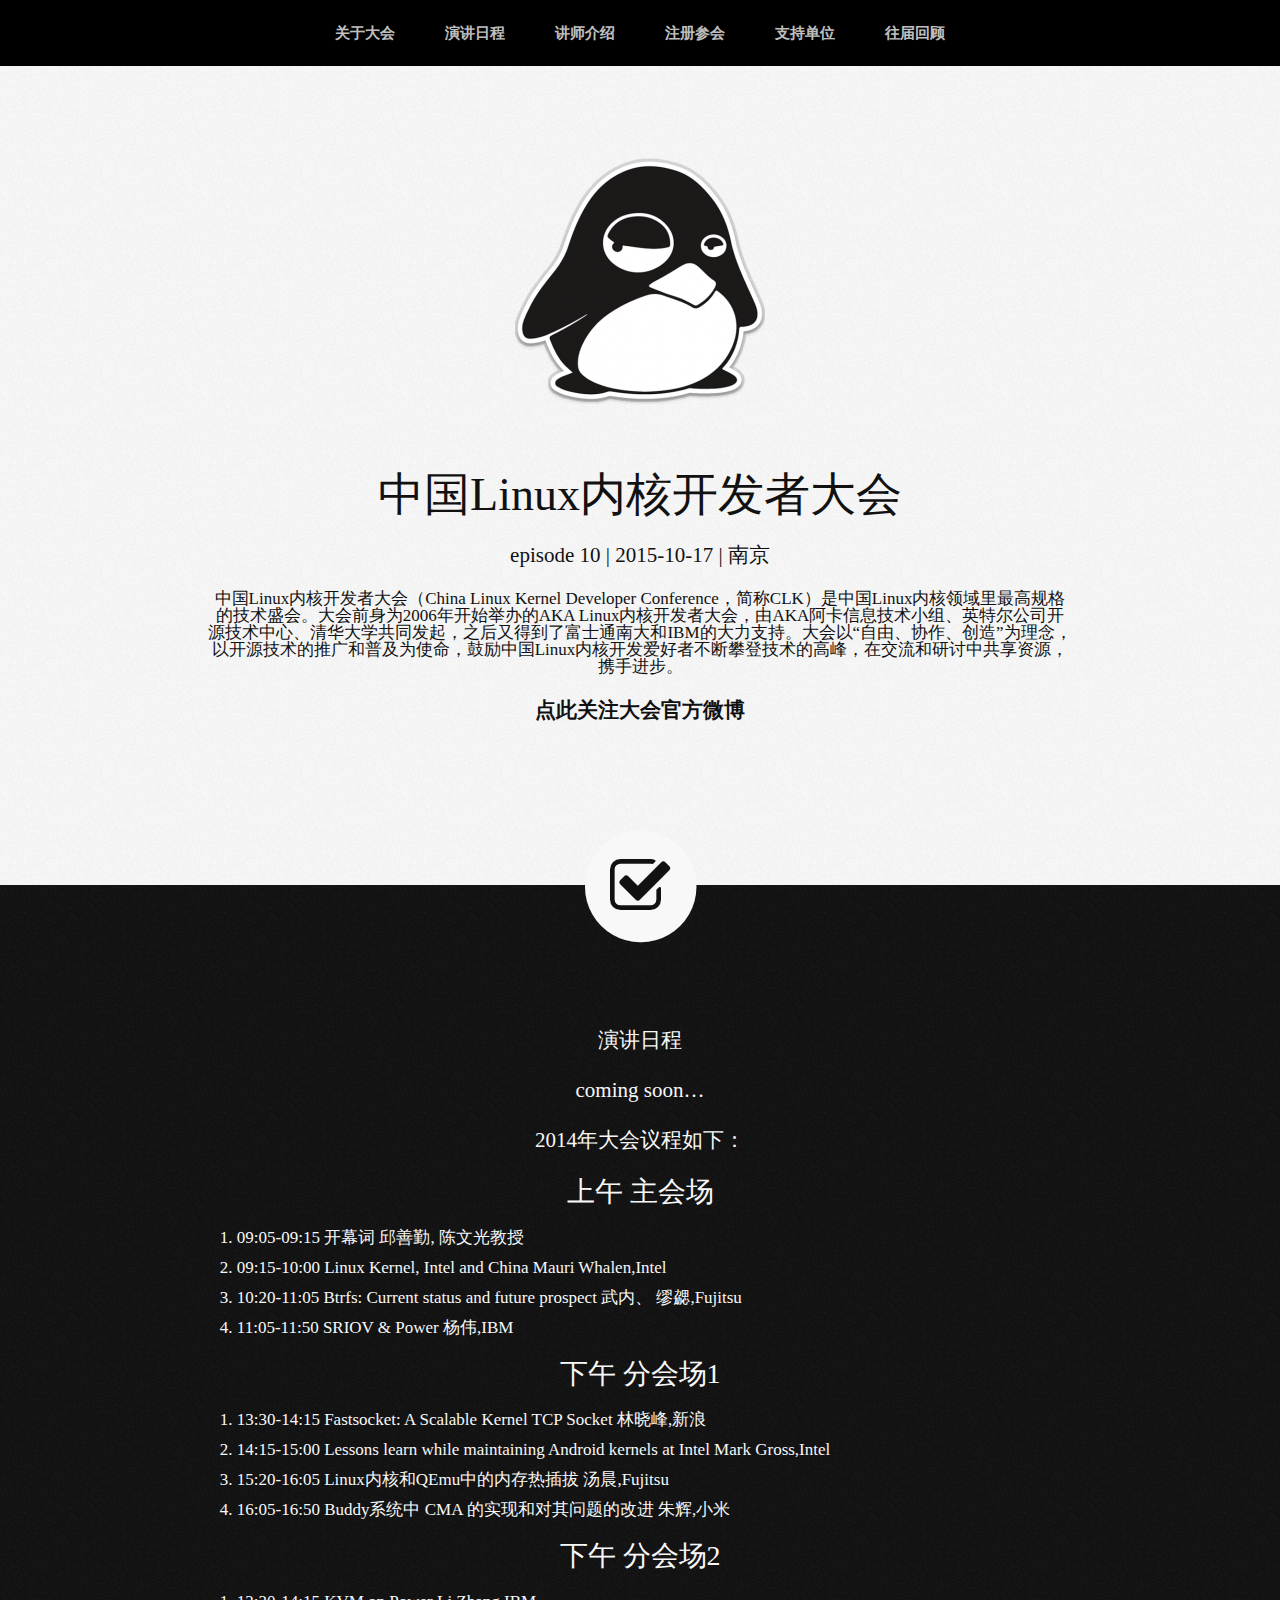
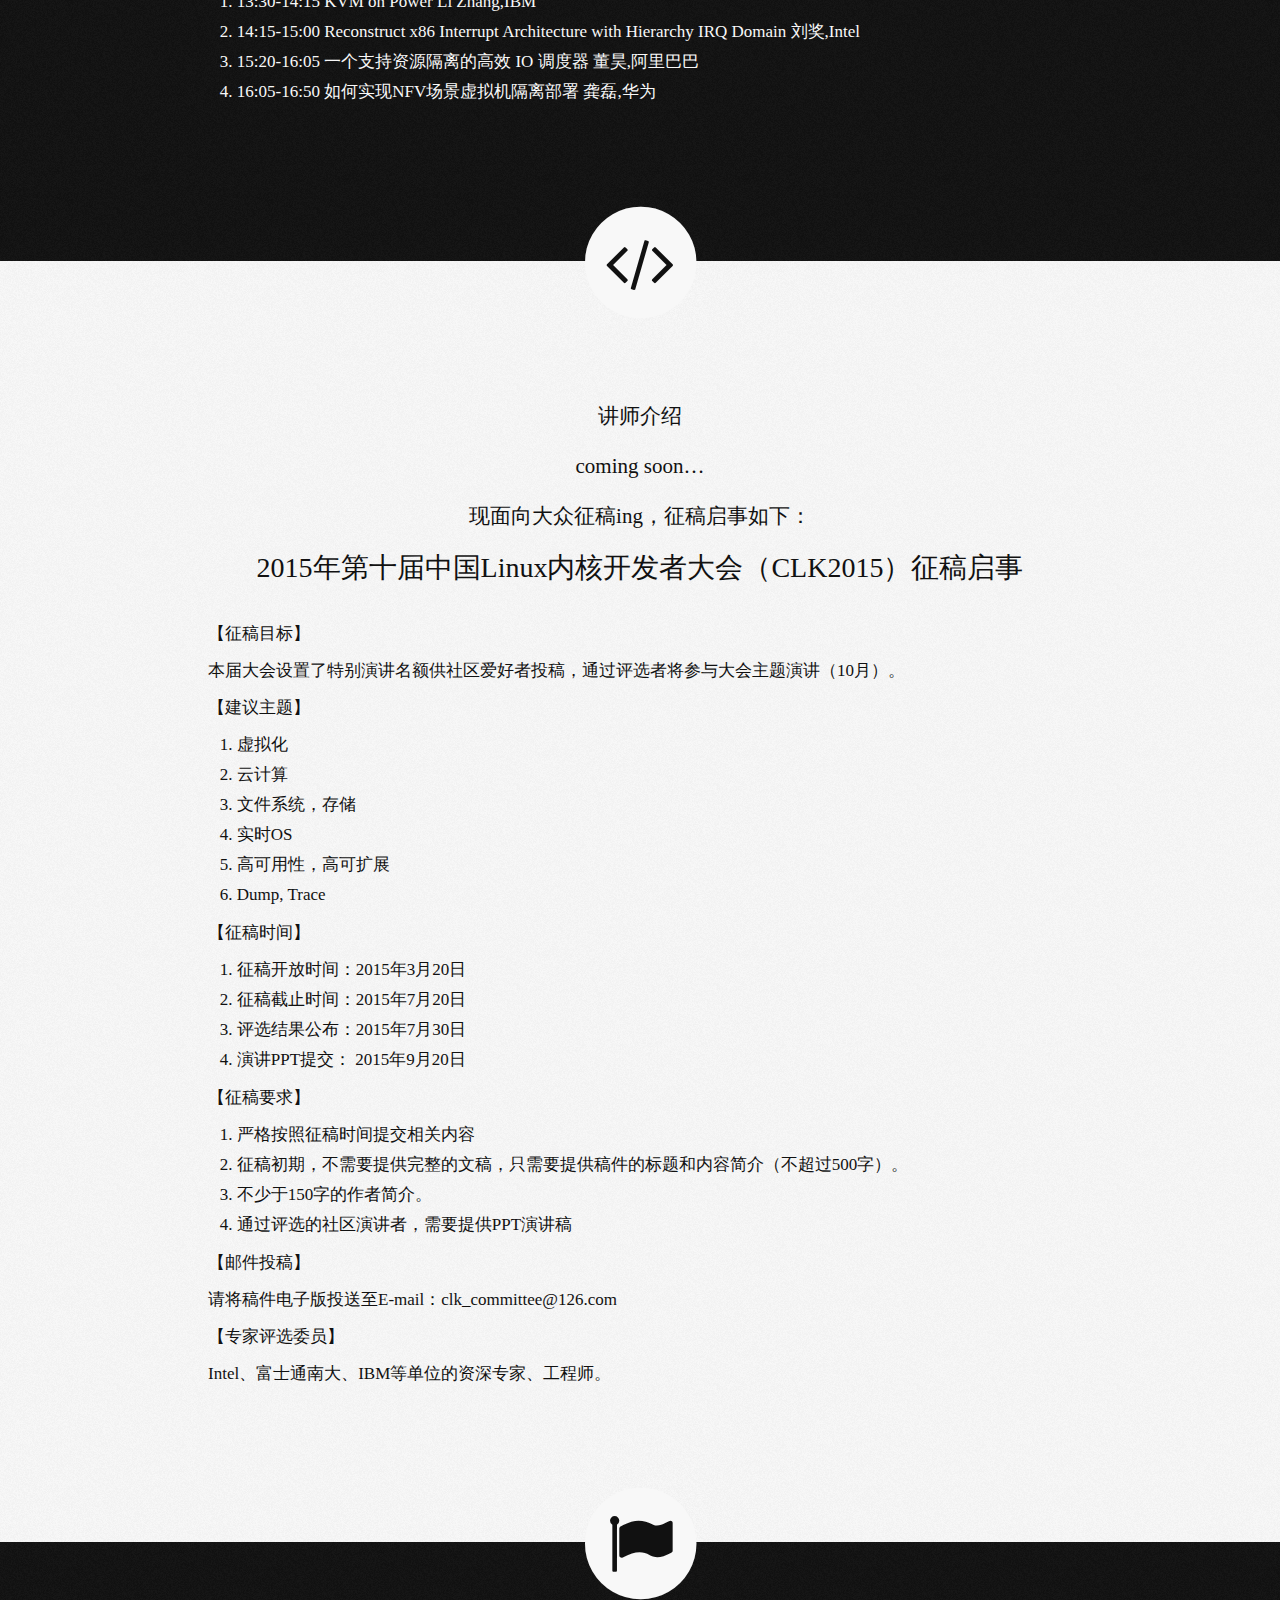
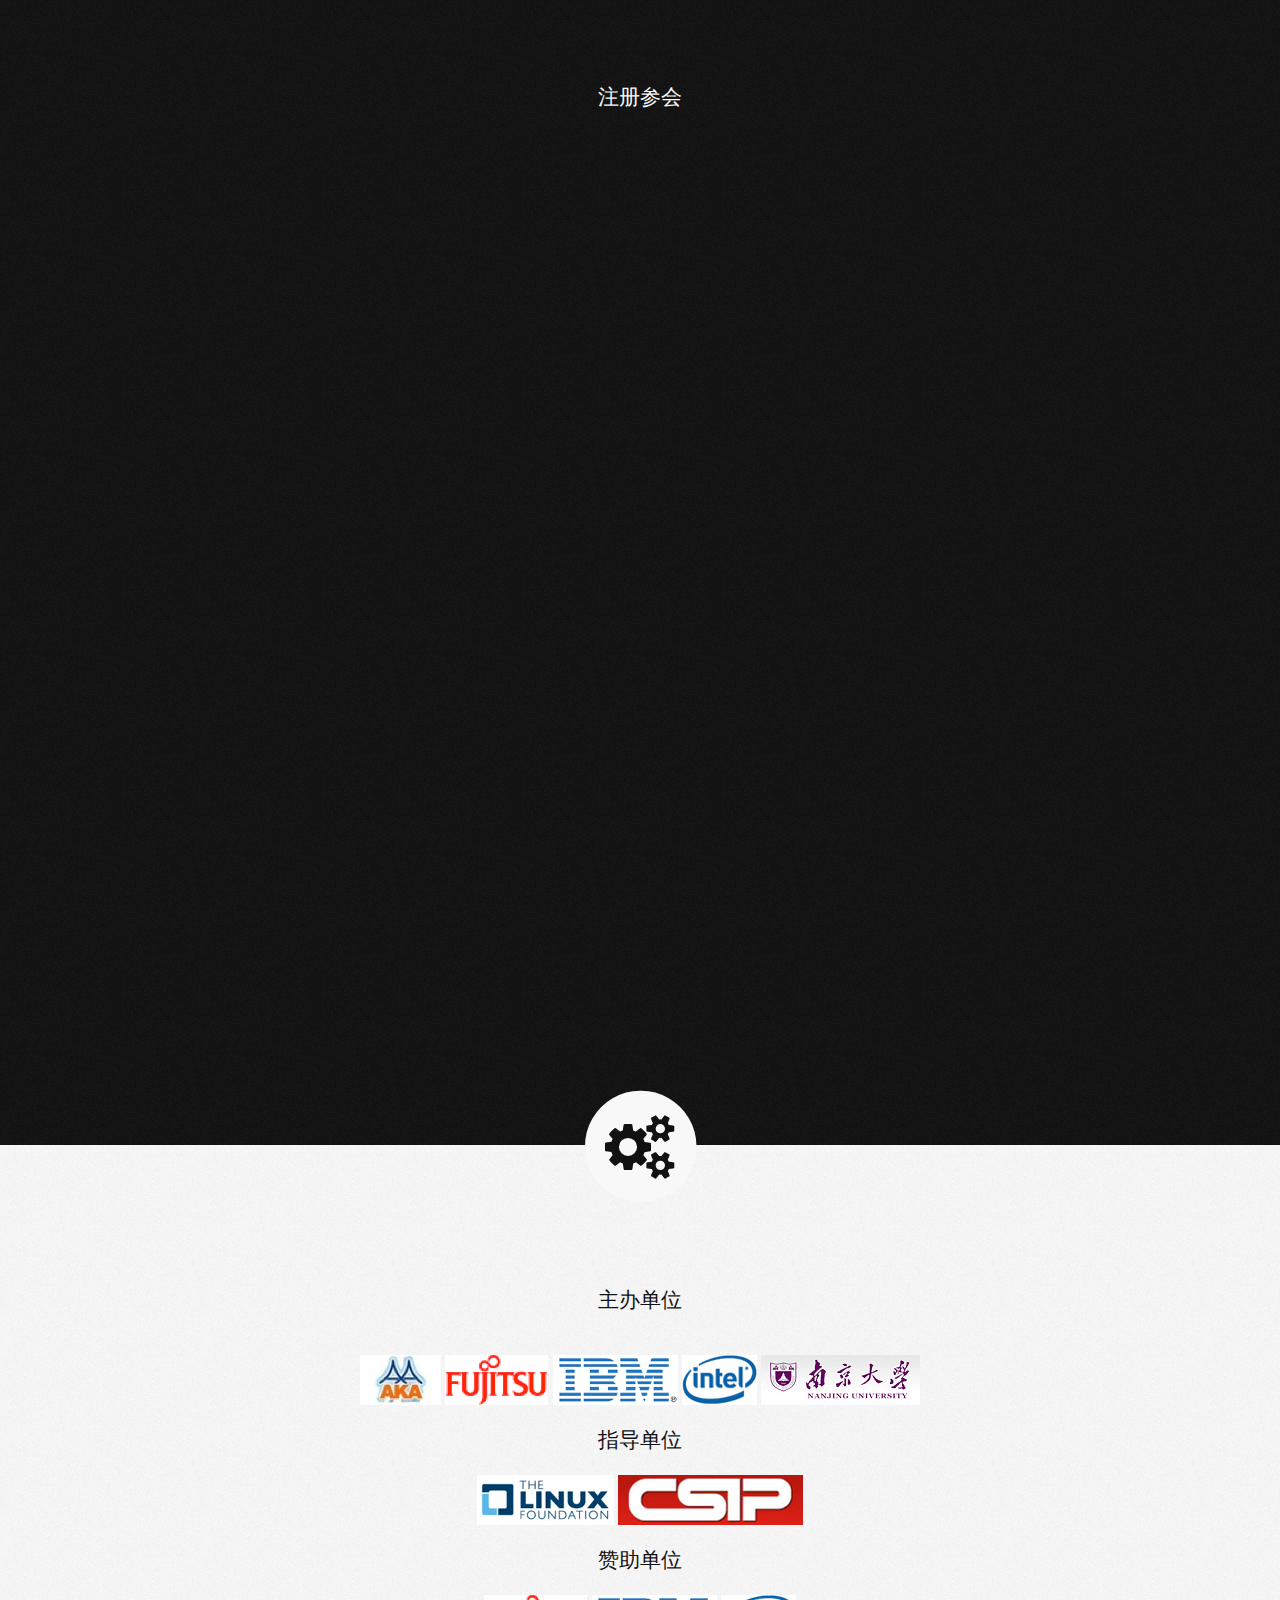
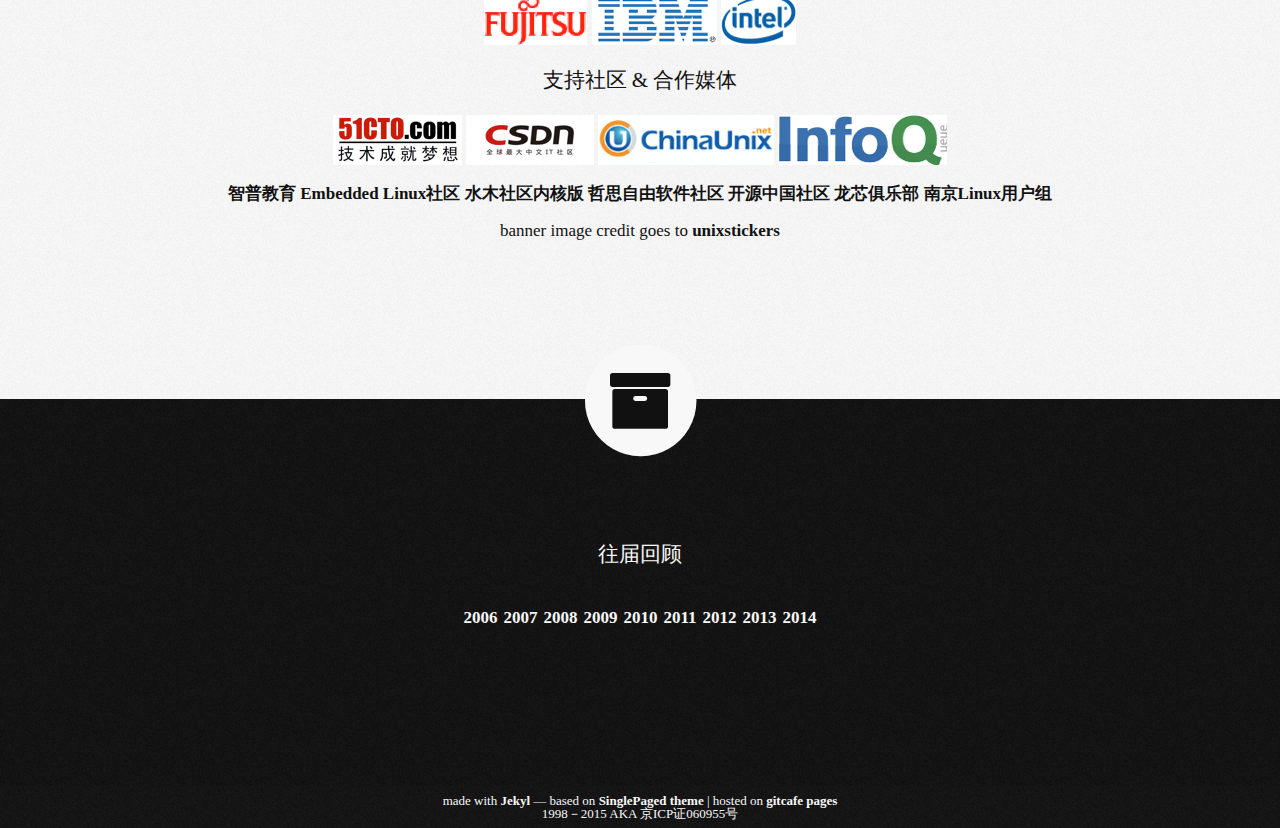
<file: index.html>
<!DOCTYPE html>
<html dir="ltr" lang="en">
<head>
  <meta charset="UTF-8" />
  <meta name="viewport" content="width=device-width, initial-scale=1">
  <title>中国Linux内核开发者大会</title>
	<meta name="keywords" content="中国Linux内核开发者大会, Linux, CLK, 内核, 内核开发">
	<meta name="description" content="中国Linux内核开发者大会——自由、协作、创造">
  <link rel="stylesheet" href="/src/combo.css">
  <!--<link href='http://fonts.googleapis.com/css?family=Raleway:400,300,700' rel='stylesheet' type='text/css'>-->
  <link rel="stylesheet" href="//netdna.bootstrapcdn.com/font-awesome/4.2.0/css/font-awesome.min.css">
  <link rel="shortcut icon" href="img/favicon.png" type="image/x-icon">
	<link rel="apple-touch-icon" href="img/apple-touch-icon.png">
</head>
<body>
  <div id="main">

    <nav><ul>
      
        
        <li class="p-intro"><a href="#intro">关于大会</a></li>
      
        
        <li class="p-schedule"><a href="#schedule">演讲日程</a></li>
      
        
        <li class="p-speakers"><a href="#speakers">讲师介绍</a></li>
      
        
        <li class="p-register"><a href="#register">注册参会</a></li>
      
        
        <li class="p-support"><a href="#support">支持单位</a></li>
      
        
        <li class="p-archive"><a href="#archive">往届回顾</a></li>
      
    </ul></nav>
    
    
      
      <div id="intro" class="section p-intro">
        
        <div class="container center">
          <p><img src="/img/tux-340x340.png" alt="image" /></p>

<h1 id="linux">中国Linux内核开发者大会</h1>

<h4 id="episode-10--2015-10-17--">episode 10 | 2015-10-17 | 南京</h4>

<p>中国Linux内核开发者大会（China Linux Kernel Developer Conference，简称CLK）是中国Linux内核领域里最高规格的技术盛会。大会前身为2006年开始举办的AKA Linux内核开发者大会，由AKA阿卡信息技术小组、英特尔公司开源技术中心、清华大学共同发起，之后又得到了富士通南大和IBM的大力支持。大会以“自由、协作、创造”为理念，以开源技术的推广和普及为使命，鼓励中国Linux内核开发爱好者不断攀登技术的高峰，在交流和研讨中共享资源，携手进步。</p>

<h4 id="httpweibocomckernel"><a href="http://weibo.com/ckernel">点此关注大会官方微博</a></h4>

        </div>
      </div>
    
      
      <div id="schedule" class="section p-schedule">
        
        <div class="subtlecircle sectiondivider faicon">
          <span class="fa-stack">
            <i class="fa fa-circle fa-stack-2x"></i>
            <i class="fa fa-check-square-o fa-stack-1x"></i>
          </span>
          <h5 class="icon-title">演讲日程</h5>
        </div>
        
        <div class="container ">
          <h4 id="section">演讲日程</h4>

<h4 id="coming-soon">coming soon…</h4>

<h4 id="section-1">2014年大会议程如下：</h4>

<h3 id="section-2">上午 主会场</h3>

<ol>
  <li>09:05-09:15 开幕词	邱善勤, 陈文光教授</li>
  <li>09:15-10:00 Linux Kernel, Intel and China	Mauri Whalen,Intel </li>
  <li>10:20-11:05 Btrfs: Current status and future prospect	武内、 缪勰,Fujitsu </li>
  <li>11:05-11:50 SRIOV &amp; Power	杨伟,IBM </li>
</ol>

<h3 id="section-3">下午 分会场1</h3>

<ol>
  <li>13:30-14:15 Fastsocket: A Scalable Kernel TCP Socket	林晓峰,新浪 </li>
  <li>14:15-15:00 Lessons learn while maintaining Android kernels at Intel	Mark Gross,Intel </li>
  <li>15:20-16:05 Linux内核和QEmu中的内存热插拔	汤晨,Fujitsu </li>
  <li>16:05-16:50 Buddy系统中 CMA 的实现和对其问题的改进	朱辉,小米 </li>
</ol>

<h3 id="section-4">下午 分会场2</h3>

<ol>
  <li>13:30-14:15 KVM on Power	Li Zhang,IBM </li>
  <li>14:15-15:00 Reconstruct x86 Interrupt Architecture with Hierarchy IRQ Domain	刘奖,Intel </li>
  <li>15:20-16:05 一个支持资源隔离的高效 IO 调度器	董昊,阿里巴巴 </li>
  <li>16:05-16:50 如何实现NFV场景虚拟机隔离部署	龚磊,华为 </li>
</ol>

        </div>
      </div>
    
      
      <div id="speakers" class="section p-speakers">
        
        <div class="subtlecircle sectiondivider faicon">
          <span class="fa-stack">
            <i class="fa fa-circle fa-stack-2x"></i>
            <i class="fa fa-code fa-stack-1x"></i>
          </span>
          <h5 class="icon-title">讲师介绍</h5>
        </div>
        
        <div class="container ">
          <h4 id="section">讲师介绍</h4>

<h4 id="coming-soon">coming soon…</h4>

<h4 id="ing">现面向大众征稿ing，征稿启事如下：</h4>

<h3 id="linuxclk2015">2015年第十届中国Linux内核开发者大会（CLK2015）征稿启事</h3>

<p>【征稿目标】</p>

<p>本届大会设置了特别演讲名额供社区爱好者投稿，通过评选者将参与大会主题演讲（10月）。</p>

<p>【建议主题】</p>

<ol>
  <li>虚拟化</li>
  <li>云计算</li>
  <li>文件系统，存储</li>
  <li>实时OS</li>
  <li>高可用性，高可扩展</li>
  <li>Dump, Trace</li>
</ol>

<p>【征稿时间】</p>

<ol>
  <li>征稿开放时间：2015年3月20日</li>
  <li>征稿截止时间：2015年7月20日</li>
  <li>评选结果公布：2015年7月30日</li>
  <li>演讲PPT提交： 2015年9月20日</li>
</ol>

<p>【征稿要求】</p>

<ol>
  <li>严格按照征稿时间提交相关内容</li>
  <li>征稿初期，不需要提供完整的文稿，只需要提供稿件的标题和内容简介（不超过500字）。</li>
  <li>不少于150字的作者简介。</li>
  <li>通过评选的社区演讲者，需要提供PPT演讲稿</li>
</ol>

<p>【邮件投稿】</p>

<p>请将稿件电子版投送至E-mail：clk_committee@126.com</p>

<p>【专家评选委员】</p>

<p>Intel、富士通南大、IBM等单位的资深专家、工程师。</p>

        </div>
      </div>
    
      
      <div id="register" class="section p-register">
        
        <div class="subtlecircle sectiondivider faicon">
          <span class="fa-stack">
            <i class="fa fa-circle fa-stack-2x"></i>
            <i class="fa fa-flag fa-stack-1x"></i>
          </span>
          <h5 class="icon-title">注册参会</h5>
        </div>
        
        <div class="container center">
          <h4 id="section">注册参会</h4>

<iframe height="870" allowtransparency="true" style="width:100%;border:none;overflow:auto;" frameborder="0" src="http://www.mikecrm.com/f.php?t=7RwOfI"></iframe>

        </div>
      </div>
    
      
      <div id="support" class="section p-support">
        
        <div class="subtlecircle sectiondivider faicon">
          <span class="fa-stack">
            <i class="fa fa-circle fa-stack-2x"></i>
            <i class="fa fa-cogs fa-stack-1x"></i>
          </span>
          <h5 class="icon-title">支持单位</h5>
        </div>
        
        <div class="container center">
          <h4 id="section">主办单位</h4>

<p><a href="http://www.aka.org.cn/"><img src="/img/logo/aka.png" alt="image" /></a>
<a href="http://www.fujitsu.com/cn/"><img src="/img/logo/fujitsu.png" alt="image" /></a>
<a href="http://www.ibm.com/"><img src="/img/logo/ibm.png" alt="image" /></a>
<a href="http://www.intel.com/"><img src="/img/logo/intel.png" alt="image" /></a>
<a href="http://www.nju.edu.cn/"><img src="/img/logo/nju.png" alt="image" /></a></p>

<h4 id="section-1">指导单位</h4>

<p><a href="http://www.linuxfoundation.org/"><img src="/img/logo/linuxfoundation.png" alt="image" /></a>
<a href="http://www.csip.org.cn/"><img src="/img/logo/csip.png" alt="image" /></a></p>

<h4 id="section-2">赞助单位</h4>

<p><a href="http://www.fujitsu.com/cn/fnst/"><img src="/img/logo/fujitsu.png" alt="image" /></a>
<a href="http://www.ibm.com/"><img src="/img/logo/ibm.png" alt="image" /></a>
<a href="http://www.intel.com/"><img src="/img/logo/intel.png" alt="image" /></a></p>

<h4 id="section-3">支持社区 &amp; 合作媒体</h4>

<p><a href="http://www.51cto.com/"><img src="/img/logo/51cto.png" alt="image" /></a>
<a href="http://www.csdn.net/"><img src="/img/logo/csdn.png" alt="image" /></a>
<a href="http://www.chinaunix.net/"><img src="/img/logo/cu.png" alt="image" /></a>
<a href="http://www.infoq.com/cn/"><img src="/img/logo/infoq.png" alt="image" /></a></p>

<p><a href="http://www.jeapedu.com/">智普教育</a> 
<a href="http://www.embeddedlinux.org.cn/">Embedded Linux社区</a> 
<a href="http://www.newsmth.net/">水木社区内核版</a> 
<a href="http://www.zeuux.org/">哲思自由软件社区</a> 
<a href="http://oss.org.cn/">开源中国社区</a> 
<a href="http://www.loongsonclub.cn/">龙芯俱乐部</a> 
<a href="http://nanjinglug.org/">南京Linux用户组</a></p>

<p>banner image credit goes to <a href="http://www.unixstickers.com/stickers/unix_os_related_sticker/little-tux-black-and-white-shaped-sticker">unixstickers</a></p>

        </div>
      </div>
    
      
      <div id="archive" class="section p-archive">
        
        <div class="subtlecircle sectiondivider faicon">
          <span class="fa-stack">
            <i class="fa fa-circle fa-stack-2x"></i>
            <i class="fa fa-archive fa-stack-1x"></i>
          </span>
          <h5 class="icon-title">往届回顾</h5>
        </div>
        
        <div class="container center">
          <h4 id="section">往届回顾</h4>

<p><a href="/_pages/2006.html" style="padding:3px;">2006</a><a href="/_pages/2007.html" style="padding:3px;">2007</a><a href="/_pages/2008.html" style="padding:3px;">2008</a><a href="/_pages/2009.html" style="padding:3px;">2009</a><a href="/_pages/2010.html" style="padding:3px;">2010</a><a href="/_pages/2011.html" style="padding:3px;">2011</a><a href="/_pages/2012.html" style="padding:3px;">2012</a><a href="/_pages/2013.html" style="padding:3px;">2013</a><a href="/_pages/2014.html" style="padding:3px;">2014</a></p>

        </div>
      </div>
    

    <div id="footer" class="section text-white">
      <div class="container">
        
        <p>made with <a href="http://jekyllrb.com/">Jekyl</a> 
— 
based on <a href="https://github.com/t413/SinglePaged">SinglePaged theme</a> | hosted on <a href="https://gitcafe.com/ckernel/ckernel/tree/gitcafe-pages">gitcafe pages</a></p>

<p>1998－2015 AKA  京ICP证060955号 </p>

      </div>
    </div>
  </div>

<!-- <script>
  (function(i,s,o,g,r,a,m){i['GoogleAnalyticsObject']=r;i[r]=i[r]||function(){
  (i[r].q=i[r].q||[]).push(arguments)},i[r].l=1*new Date();a=s.createElement(o),
  m=s.getElementsByTagName(o)[0];a.async=1;a.src=g;m.parentNode.insertBefore(a,m)
  })(window,document,'script','//www.google-analytics.com/analytics.js','ga');

  ga('create', 'UA-57870929-1', 'auto');
  ga('send', 'pageview');

</script> -->
</body>
<script src="/src/jquery-2.1.1.min.js"></script>
<script src="/src/site.js"></script>
</html>
</file>
<file: src/combo.css>
/*
* Skeleton V1.2
* Copyright 2011, Dave Gamache
* www.getskeleton.com
* Free to use under the MIT license.
* http://www.opensource.org/licenses/mit-license.php
* 6/20/2012
*/


/* Table of Content
==================================================
	#Reset & Basics
	#Basic Styles
	#Site Styles
	#Typography
	#Links
	#Lists
	#Images
	#Buttons
	#Forms
	#Misc */


/* #Reset & Basics (Inspired by E. Meyers)
================================================== */
	html, body, div, span, applet, object, iframe, h1, h2, h3, h4, h5, h6, p, blockquote, pre, a, abbr, acronym, address, big, cite, code, del, dfn, em, img, ins, kbd, q, s, samp, small, strike, strong, sub, sup, tt, var, b, u, i, center, dl, dt, dd, ol, ul, li, fieldset, form, label, legend, table, caption, tbody, tfoot, thead, tr, th, td, article, aside, canvas, details, embed, figure, figcaption, footer, header, hgroup, menu, nav, output, ruby, section, summary, time, mark, audio, video {
		margin: 0;
		padding: 0;
		border: 0;
		font-size: 100%;
		font: inherit;
		vertical-align: baseline; }
	article, aside, details, figcaption, figure, footer, header, hgroup, menu, nav, section {
		display: block; }
	body {
		line-height: 1; }
	ol, ul {
		list-style: none; }
	blockquote, q {
		quotes: none; }
	blockquote:before, blockquote:after,
	q:before, q:after {
		content: '';
		content: none; }
	table {
		border-collapse: collapse;
		border-spacing: 0; }


/* #Basic Styles
================================================== */
	body {
		background: #fff;
		font: 14px/21px "Raleway" "HelveticaNeue-Light", Arial, sans-serif;
		color: #444;
		-webkit-font-smoothing: antialiased; /* Fix for webkit rendering */
		-webkit-text-size-adjust: 100%;
 }


/* #Typography
================================================== */
	h1, h2, h3, h4, h5, h6 {
		font-weight: 300; }
	h1 a, h2 a, h3 a, h4 a, h5 a, h6 a { font-weight: inherit; }
	h1 { font-size: 46px; line-height: 50px; margin-bottom: 14px;}
	h2 { font-size: 35px; line-height: 40px; margin-bottom: 10px; }
	h3 { font-size: 28px; line-height: 34px; margin-bottom: 8px; }
	h4 { font-size: 21px; line-height: 30px; margin-bottom: 4px; }
	h5 { font-size: 17px; line-height: 24px; }
	h6 { font-size: 14px; line-height: 21px; }
	.subheader { color: #777; }

	p { margin: 0 0 20px 0; }
	p img { margin: 0; }
	p.lead { font-size: 21px; line-height: 27px; color: #777;  }

	em { font-style: italic; }
	strong { font-weight: bold; }
	small { font-size: 80%; }

/*	Blockquotes  */
	blockquote, blockquote p { font-size: 17px; line-height: 24px; color: #777; font-style: italic; }
	blockquote { margin: 0 0 20px; padding: 9px 20px 0 19px; border-left: 1px solid #ddd; }
	blockquote cite { display: block; font-size: 12px; color: #555; }
	blockquote cite:before { content: "\2014 \0020"; }
	blockquote cite a, blockquote cite a:visited, blockquote cite a:visited { color: #555; }

	hr { border: solid #ddd; border-width: 1px 0 0; clear: both; margin: 10px 0 30px; height: 0; }


/* #Links
================================================== */
	a, a:visited { text-decoration: none; font-weight: 700; }
	a:hover, a:focus { text-decoration: underline; }
	p a, p a:visited { line-height: inherit; }


/* #Lists
================================================== */
	ul, ol { margin-bottom: 20px; }
	ul { list-style: none outside; }
	ol { list-style: decimal; }
	ul, ul.square { list-style: square outside; }
	ul ul, ul.circle { list-style: circle outside; }
	ul ul ul, ul.disc { list-style: disc outside; }
	ul ul li, ul ol li,
	ol ol li, ol ul li { margin-bottom: 6px; }
	li { line-height: 18px; margin-bottom: 12px; }
	ul.large li { line-height: 21px; }
	li p { line-height: 21px; }

/* #Images
================================================== */

	img.scale-with-grid {
		max-width: 100%;
		height: auto; }


/* #Buttons
================================================== */

	.button,
	button,
	input[type="submit"],
	input[type="reset"],
	input[type="button"] {
		background: #eee; /* Old browsers */
		background: #eee -moz-linear-gradient(top, rgba(255,255,255,.2) 0%, rgba(0,0,0,.2) 100%); /* FF3.6+ */
		background: #eee -webkit-gradient(linear, left top, left bottom, color-stop(0%,rgba(255,255,255,.2)), color-stop(100%,rgba(0,0,0,.2))); /* Chrome,Safari4+ */
		background: #eee -webkit-linear-gradient(top, rgba(255,255,255,.2) 0%,rgba(0,0,0,.2) 100%); /* Chrome10+,Safari5.1+ */
		background: #eee -o-linear-gradient(top, rgba(255,255,255,.2) 0%,rgba(0,0,0,.2) 100%); /* Opera11.10+ */
		background: #eee -ms-linear-gradient(top, rgba(255,255,255,.2) 0%,rgba(0,0,0,.2) 100%); /* IE10+ */
		background: #eee linear-gradient(top, rgba(255,255,255,.2) 0%,rgba(0,0,0,.2) 100%); /* W3C */
	  border: 1px solid #aaa;
	  border-top: 1px solid #ccc;
	  border-left: 1px solid #ccc;
	  -moz-border-radius: 3px;
	  -webkit-border-radius: 3px;
	  border-radius: 3px;
	  color: #444;
	  display: inline-block;
	  font-size: 11px;
	  font-weight: bold;
	  text-decoration: none;
	  text-shadow: 0 1px rgba(255, 255, 255, .75);
	  cursor: pointer;
	  margin-bottom: 20px;
	  line-height: normal;
	  padding: 8px 10px;
	  font-family: "HelveticaNeue", "Helvetica Neue", Helvetica, Arial, sans-serif; }

	.button:hover,
	button:hover,
	input[type="submit"]:hover,
	input[type="reset"]:hover,
	input[type="button"]:hover {
		color: #222;
		background: #ddd; /* Old browsers */
		background: #ddd -moz-linear-gradient(top, rgba(255,255,255,.3) 0%, rgba(0,0,0,.3) 100%); /* FF3.6+ */
		background: #ddd -webkit-gradient(linear, left top, left bottom, color-stop(0%,rgba(255,255,255,.3)), color-stop(100%,rgba(0,0,0,.3))); /* Chrome,Safari4+ */
		background: #ddd -webkit-linear-gradient(top, rgba(255,255,255,.3) 0%,rgba(0,0,0,.3) 100%); /* Chrome10+,Safari5.1+ */
		background: #ddd -o-linear-gradient(top, rgba(255,255,255,.3) 0%,rgba(0,0,0,.3) 100%); /* Opera11.10+ */
		background: #ddd -ms-linear-gradient(top, rgba(255,255,255,.3) 0%,rgba(0,0,0,.3) 100%); /* IE10+ */
		background: #ddd linear-gradient(top, rgba(255,255,255,.3) 0%,rgba(0,0,0,.3) 100%); /* W3C */
	  border: 1px solid #888;
	  border-top: 1px solid #aaa;
	  border-left: 1px solid #aaa; }

	.button:active,
	button:active,
	input[type="submit"]:active,
	input[type="reset"]:active,
	input[type="button"]:active {
		border: 1px solid #666;
		background: #ccc; /* Old browsers */
		background: #ccc -moz-linear-gradient(top, rgba(255,255,255,.35) 0%, rgba(10,10,10,.4) 100%); /* FF3.6+ */
		background: #ccc -webkit-gradient(linear, left top, left bottom, color-stop(0%,rgba(255,255,255,.35)), color-stop(100%,rgba(10,10,10,.4))); /* Chrome,Safari4+ */
		background: #ccc -webkit-linear-gradient(top, rgba(255,255,255,.35) 0%,rgba(10,10,10,.4) 100%); /* Chrome10+,Safari5.1+ */
		background: #ccc -o-linear-gradient(top, rgba(255,255,255,.35) 0%,rgba(10,10,10,.4) 100%); /* Opera11.10+ */
		background: #ccc -ms-linear-gradient(top, rgba(255,255,255,.35) 0%,rgba(10,10,10,.4) 100%); /* IE10+ */
		background: #ccc linear-gradient(top, rgba(255,255,255,.35) 0%,rgba(10,10,10,.4) 100%); /* W3C */ }

	.button.full-width,
	button.full-width,
	input[type="submit"].full-width,
	input[type="reset"].full-width,
	input[type="button"].full-width {
		width: 100%;
		padding-left: 0 !important;
		padding-right: 0 !important;
		text-align: center; }

	/* Fix for odd Mozilla border & padding issues */
	button::-moz-focus-inner,
	input::-moz-focus-inner {
    border: 0;
    padding: 0;
	}


/* #Forms
================================================== */

	form {
		margin-bottom: 20px; }
	fieldset {
		margin-bottom: 20px; }
	input[type="text"],
	input[type="password"],
	input[type="email"],
	textarea,
	select {
		border: 1px solid #ccc;
		padding: 6px 4px;
		outline: none;
		-moz-border-radius: 2px;
		-webkit-border-radius: 2px;
		border-radius: 2px;
		font: 13px "HelveticaNeue", "Helvetica Neue", Helvetica, Arial, sans-serif;
		color: #777;
		margin: 0;
		width: 210px;
		max-width: 100%;
		display: block;
		margin-bottom: 20px;
		background: #fff; }
	select {
		padding: 0; }
	input[type="text"]:focus,
	input[type="password"]:focus,
	input[type="email"]:focus,
	textarea:focus {
		border: 1px solid #aaa;
 		color: #444;
 		-moz-box-shadow: 0 0 3px rgba(0,0,0,.2);
		-webkit-box-shadow: 0 0 3px rgba(0,0,0,.2);
		box-shadow:  0 0 3px rgba(0,0,0,.2); }
	textarea {
		min-height: 60px; }
	label,
	legend {
		display: block;
		font-weight: bold;
		font-size: 13px;  }
	select {
		width: 220px; }
	input[type="checkbox"] {
		display: inline; }
	label span,
	legend span {
		font-weight: normal;
		font-size: 13px;
		color: #444; }

/* #Misc
================================================== */
	.remove-bottom { margin-bottom: 0 !important; }
	.half-bottom { margin-bottom: 10px !important; }
	.add-bottom { margin-bottom: 20px !important; }



  /* #Syntax highlighting
  ================================================== */


.highlighttable {
  color: #f8f8f2;
  table-layout: fixed;
  white-space: nowrap;
  width:90%;
}

.highlighttable pre, .highlighttable code { display:block; margin:0; padding:0; background: none; overflow:auto; word-wrap: normal; }

.highlight, .linenodiv {
  background-image: url([data-uri]);
  display:block;
  padding: 10px;
  margin-bottom:20px;
}
.linenodiv, .lineno { color: #ccc; }

td.linenos { width: 40px; }

.linenodiv {
  border-right: none;
  padding: 10px;
  text-align: right;
}
span.lineno {
  display: block;
  float: left;
  width: 40px;
  padding-right: 8px;
  text-align: right;
}


.hll { background-color: #49483e }
.c { color: #75715e } /* Comment */
.err { color: #960050; background-color: #1e0010 } /* Error */
.k { color: #66d9ef } /* Keyword */
.l { color: #ae81ff } /* Literal */
.n { color: #f8f8f2 } /* Name */
.o { color: #f92672 } /* Operator */
.p { color: #f8f8f2 } /* Punctuation */
.cm { color: #75715e } /* Comment.Multiline */
.cp { color: #75715e } /* Comment.Preproc */
.c1 { color: #75715e } /* Comment.Single */
.cs { color: #75715e } /* Comment.Special */
.ge { font-style: italic } /* Generic.Emph */
.gs { font-weight: bold } /* Generic.Strong */
.kc { color: #66d9ef } /* Keyword.Constant */
.kd { color: #66d9ef } /* Keyword.Declaration */
.kn { color: #f92672 } /* Keyword.Namespace */
.kp { color: #66d9ef } /* Keyword.Pseudo */
.kr { color: #66d9ef } /* Keyword.Reserved */
.kt { color: #66d9ef } /* Keyword.Type */
.ld { color: #e6db74 } /* Literal.Date */
.m { color: #ae81ff } /* Literal.Number */
.s { color: #e6db74 } /* Literal.String */
.na { color: #a6e22e } /* Name.Attribute */
.nb { color: #f8f8f2 } /* Name.Builtin */
.nc { color: #a6e22e } /* Name.Class */
.no { color: #66d9ef } /* Name.Constant */
.nd { color: #a6e22e } /* Name.Decorator */
.ni { color: #f8f8f2 } /* Name.Entity */
.ne { color: #a6e22e } /* Name.Exception */
.nf { color: #a6e22e } /* Name.Function */
.nl { color: #f8f8f2 } /* Name.Label */
.nn { color: #f8f8f2 } /* Name.Namespace */
.nx { color: #a6e22e } /* Name.Other */
.py { color: #f8f8f2 } /* Name.Property */
.nt { color: #f92672 } /* Name.Tag */
.nv { color: #f8f8f2 } /* Name.Variable */
.ow { color: #f92672 } /* Operator.Word */
.w { color: #f8f8f2 } /* Text.Whitespace */
.mf { color: #ae81ff } /* Literal.Number.Float */
.mh { color: #ae81ff } /* Literal.Number.Hex */
.mi { color: #ae81ff } /* Literal.Number.Integer */
.mo { color: #ae81ff } /* Literal.Number.Oct */
.sb { color: #e6db74 } /* Literal.String.Backtick */
.sc { color: #e6db74 } /* Literal.String.Char */
.sd { color: #e6db74 } /* Literal.String.Doc */
.s2 { color: #e6db74 } /* Literal.String.Double */
.se { color: #ae81ff } /* Literal.String.Escape */
.sh { color: #e6db74 } /* Literal.String.Heredoc */
.si { color: #e6db74 } /* Literal.String.Interpol */
.sx { color: #e6db74 } /* Literal.String.Other */
.sr { color: #e6db74 } /* Literal.String.Regex */
.s1 { color: #e6db74 } /* Literal.String.Single */
.ss { color: #e6db74 } /* Literal.String.Symbol */
.bp { color: #f8f8f2 } /* Name.Builtin.Pseudo */
.vc { color: #f8f8f2 } /* Name.Variable.Class */
.vg { color: #f8f8f2 } /* Name.Variable.Global */
.vi { color: #f8f8f2 } /* Name.Variable.Instance */
.il { color: #ae81ff } /* Literal.Number.Integer.Long */

.gh { } /* Generic Heading & Diff Header */
.gu { color: #75715e; } /* Generic.Subheading & Diff Unified/Comment? */
.gd { color: #f92672; } /* Generic.Deleted & Diff Deleted */
.gi { color: #a6e22e; } /* Generic.Inserted & Diff Inserted */

/* -----------------------------------*/
/* ----- 960px wide fancy grid! ----- */
/* -----------------------------------*/

/* by tim o'brien, t413.com
 * based on getskeleton.com
 */


/* ----- base grid----- */

.container               { position: relative; width: 960px; margin: 0 auto; padding: 0; }
.container .column       { float: left; display: inline; margin-left: 10px; margin-right: 10px; }
.row                     { margin-bottom: 20px; }

.container .small-offset.row	{ margin-left: 16.666666%; }
.container .medium-offset.row	{ margin-left: 33%; }

.container .small.column { width: 300px; }
.container .half.column  { width: 460px; }
.container .big.column   { width: 620px; }
.container .full.column  { width: 940px; }
.container .title.column { width: 50%; }
.container .composer.column { width: 25% }
.container .performer.column { width: 50% }


/* ----- Tablet (Portrait) -- 768px ----- */
  @media only screen and (min-width: 768px) and (max-width: 959px) {
    .container               { width: 768px; }

    .container .small.column { width: 236px; }
    .container .half.column  { width: 364px; }
    .container .big.column   { width: 488px; }
    .container .full.column  { width: 748px; }
  }


/* ----- Mobile (Portrait) ----- */
  @media only screen and (max-width: 767px) {
    .container                { width:  96%; }
    .container .column        { margin:  1%; }

	.container .small-offset.row	{ margin-left: 8.333333%; margin-bottom: 0px; }
	.container .medium-offset.row	{ margin-left: 20%; }
    
    .container .small.column { width: 48%; }
    .container .half.column  { width: 48%; }
    .container .big.column   { width: 98%; }
    .container .full.column  { width: 98%; }
	.container .composer.column { width: 37.5% }
	.container .performer.column { width: 75% }
  }


/* ----- Mobile (Landscape) -- 480px ----- */
  @media only screen and (min-width: 480px) and (max-width: 767px) {
    .container                { width:  92%; }
    .container .column        { margin:  2%; }

    .container .small.column { width: 46%; }
    .container .half.column  { width: 46%; }
    .container .big.column   { width: 96%; }
    .container .full.column  { width: 96%; }
    .container .performer.column { width: 75% }
  }



/* ----- Clearing ----- */

  /* Self Clearing Goodness */
  .container:after { content: "\0020"; display: block; height: 0; clear: both; visibility: hidden; }

  /* Use clearfix class on parent to clear nested columns,
  or wrap each row of columns in a <div class="row"> */
  .clearfix:before,
  .clearfix:after,
  .row:before,
  .row:after {
    content: '\0020';
    display: block;
    overflow: hidden;
    visibility: hidden;
    width: 0;
    height: 0; }
  .row:after,
  .clearfix:after {
    clear: both; }
  .row,
  .clearfix {
    zoom: 1; }

  /* You can also use a <br class="clear" /> to clear columns */
  .clear {
    clear: both;
    display: block;
    overflow: hidden;
    visibility: hidden;
    width: 0;
    height: 0;
  }

html { box-sizing: border-box; }
*, *:before, *:after { box-sizing: inherit; }

/* ---------------------------*/
/* ----- Special Styles ----- */
/* ---------------------------*/

/* ----- colors (autogenerated from _config.yml)----- */


.border-black { border-color: #111111 !important; }
.text-black   { color: #111111; }
.text-black a { color: #111111; }
.bg-black     { background-color: #111111 !important; }

.border-white { border-color: #f8f8f8 !important; }
.text-white   { color: #f8f8f8; }
.text-white a { color: #f8f8f8; }
.bg-white     { background-color: #f8f8f8 !important; }

.border-garnet { border-color: #782F40 !important; }
.text-garnet   { color: #782F40; }
.text-garnet a { color: #782F40; }
.bg-garnet     { background-color: #782F40 !important; }

.border-gold { border-color: #CEB888 !important; }
.text-gold   { color: #CEB888; }
.text-gold a { color: #CEB888; }
.bg-gold     { background-color: #CEB888 !important; }

.border-blue { border-color: #49a7e9 !important; }
.text-blue   { color: #49a7e9; }
.text-blue a { color: #49a7e9; }
.bg-blue     { background-color: #49a7e9 !important; }

.border-green { border-color: #9bcf2f !important; }
.text-green   { color: #9bcf2f; }
.text-green a { color: #9bcf2f; }
.bg-green     { background-color: #9bcf2f !important; }

.border-purple { border-color: #c869bf !important; }
.text-purple   { color: #c869bf; }
.text-purple a { color: #c869bf; }
.bg-purple     { background-color: #c869bf !important; }

.border-orange { border-color: #fab125 !important; }
.text-orange   { color: #fab125; }
.text-orange a { color: #fab125; }
.bg-orange     { background-color: #fab125 !important; }

.border-turquoise { border-color: #0fbfcf !important; }
.text-turquoise   { color: #0fbfcf; }
.text-turquoise a { color: #0fbfcf; }
.bg-turquoise     { background-color: #0fbfcf !important; }

.border-midnightblue { border-color: #191970 !important; }
.text-midnightblue   { color: #191970; }
.text-midnightblue a { color: #191970; }
.bg-midnightblue     { background-color: #191970 !important; }


/* ----- per-post colors! ----- */

  
  
  
  nav .p-archive { border-color: #111111; }
  #archive { background-color: #111111 !important; color: #f8f8f8; }
  #archive a { color: #f8f8f8; font-weight: 700; }
  
    #archive .sectiondivider { color: #111111; }
  

  
  
  
  nav .p-support { border-color: #f8f8f8; }
  #support { background-color: #f8f8f8 !important; color: #111111; }
  #support a { color: #111111; font-weight: 700; }
  
    #support .sectiondivider { color: #111111; }
  

  
  
  
  nav .p-register { border-color: #111111; }
  #register { background-color: #111111 !important; color: #f8f8f8; }
  #register a { color: #f8f8f8; font-weight: 700; }
  
    #register .sectiondivider { color: #111111; }
  

  
  
  
  nav .p-speakers { border-color: #f8f8f8; }
  #speakers { background-color: #f8f8f8 !important; color: #111111; }
  #speakers a { color: #111111; font-weight: 700; }
  
    #speakers .sectiondivider { color: #111111; }
  

  
  
  
  nav .p-schedule { border-color: #111111; }
  #schedule { background-color: #111111 !important; color: #f8f8f8; }
  #schedule a { color: #f8f8f8; font-weight: 700; }
  
    #schedule .sectiondivider { color: #111111; }
  

  
  
  
  nav .p-intro { border-color: #f8f8f8; }
  #intro { background-color: #f8f8f8 !important; color: #111111; }
  #intro a { color: #111111; font-weight: 700; }
  
    #intro .sectiondivider { color: #111111; }
  



/* ----- code, syntax highlighting, etc ----- */

code, pre { font-family: Monaco, Menlo, Consolas, "Courier New", monospace; }

/* specifically inline code */
code {
  background: rgba(255,255,255,0.2);
  display: inline;
  word-wrap: break-word;
}

/* block code */
pre code { background: none; display: block; }
pre {
  display: block;
  margin: 20px 5%;
  padding: 4px 8px;
  background: rgba(255,255,255,0.1);
  word-wrap: break-word;
}

.highlighttable { margin:20px 5%; }


/* ----- base elements ----- */

img {
  max-width:100%!important;
  height:auto;
  vertical-align:middle;
}

hr {
  margin:60px auto;
  width:50%;
  border-color: #111111;
}

.container { word-wrap: break-word; }
.center { text-align: center; }
.left, .container .left { text-align: left; }

.container h1, .container h2, .container h3, .container h4 {
  margin-bottom: 20px;
  text-align: center;
  padding: 0 4%;
}
.container p, .container ol, .container ul {
  font-size: 17px;
  padding: 0 5%;
}
.container ol, .container ul { padding: 0 8%; }
.container p:first-of-type {
    margin-top: 40px;
}

/* keep embedded videos fluid! */
.icontain {
  position: relative;
  height: 0;
  overflow: hidden;
  padding-bottom: 56.25%; /* keep 16x9 Aspect Ratio */
}
.i4x3 { padding-bottom: 75.00%; } /* keep 4x3 Aspect Ratio */
.icontain iframe {
  position: absolute;
  top:0;
  left: 0;
  width: 100%;
  height: 100%;
}

.inlineblock {
  display:-moz-inline-stack;
  display:inline-block;
  zoom:1;
  *display:inline;
}

/* ---------------------------*/
/* ----- Main Structure ----- */
/* ---------------------------*/

/* ----- top menu ----- */




nav {
  font-size:15px;
  width:100%;
  position:fixed;
  z-index:100;
  top:0;
  left:0;
  background:black;
}

nav ul {
  list-style:none;
  text-align:center;
  padding:0;
  margin:0;
  letter-spacing:-4px;
}

nav ul li {
  display:inline-block;
/*  border-top:3px solid; */
  border-top:none;
  padding: 3px 0;
  *display:inline;
  zoom:1;
  line-height:normal;
  letter-spacing:normal;
  text-transform:uppercase;
  min-width:110px;
  line-height:60px;
  margin:0;
}

nav ul li a, nav ul li a:visited {
  display:block;
  color:#fff;
  text-decoration:none;
  font-weight:600;
  opacity:.75;
}

nav ul li a:hover {
  opacity:1
}
nav ul li:hover, nav ul li.active a {
  border-top-width: 6px;
  padding-top: 0;
  color:#CEB888;
  opacity:1;
}


/* ----- sections/articles ----- */

.section {
  position:relative;
  display:block;
  width:100%;
  min-height:300px;
  padding:140px 0;
  background:url(/img/bgnoise.png);
  /* generated noise from noisetexturegenerator.com */
}

.section:first-of-type {
    padding-top: 70px;
}


#footer {
  padding: 8px 0;
  min-height:0;
  text-align:center;
  background-color:#111111;
}
#footer .container p { font-size:13px; margin:0; }

.subtlecircle {
  text-align:center;
  z-index:3;
  border-radius:10%;
  -moz-border-radius:10%;
  -webkit-border-radius:50%;
  box-shadow: 0px 1px 1px rgba(0,0,0,0.005);
}

.sectiondivider {
  width:270px;
  height:270px;
  padding:15px;
  position:absolute;
  top:-135px;
  left:50%;
  margin-left:-135px;
}

.sectiondivider img {
  width:200px;
  height:240px;
  position: static;
  margin-top: -20px;
}

.sectiondivider .fa-stack {
  font-size: 65px;
  position: static;
  margin-top: 57px;
}
.sectiondivider .fa-circle { color: #f8f8f8; }

.sectiondivider h5 {
  font-size:0px;
  font-weight:700;
  text-transform:uppercase;
  position:absolute;
  bottom:50px;
  left:auto;
  text-align:center;
  display:block;
  z-index:6;
  width:240px;
}

.sectiondivider.imaged {
  text-shadow: 1px 1px 3px #333;
}


.columned {
  -webkit-column-count: 3;
  -moz-column-count:    3;
  column-count:         3;

  -webkit-column-gap: 40px;
  -moz-column-gap:    40px;
  column-gap:         40px;
}
.longlist { font-size: 14px !important; }
.longlist li { margin-bottom: 3px; }



/* ----- social media links ----- */
.social ul {
  text-align: center;
}
 
.social ul li {
  list-style-type: none;
  display: inline-block;
  float: none;
}
 
.social ul li a i {
  color: #fff;
  width: 40px;
  height: 40px;
  border-radius: 20px;
  font-size: 25px;
  margin-left: 25px;
  margin-right: 25px;
  padding-top: 10%;
}

.social ul li a i:hover {
  opacity: 0.7;
}

.fa-twitter {
  background: #55acee;
}

.fa-facebook {
  background:#3b5998;
}

.fa-envelope {
  background:#CEB888;
}


/* mid size (tablets, landscapes) */
@media only screen and (max-width: 679px) {
  nav { font-size:11px; }
  nav ul li {
    min-width:60px;
    line-height:40px;
  }
}

/* tiny size (phones) */
@media only screen and (max-width: 380px) {
  nav ul li { min-width:90px; line-height:20px; }
}

/* anything not desktop */
@media only screen and (max-width: 767px) {
	.container h1 { font-size: 30px; }
	.container h2 { font-size: 24px; }
	.container h3 { font-size: 20px; }
	.container h4 { font-size: 18px; }


  .section { padding:90px 0; }
  
  .section:first-of-type {
    padding-top: 45px;
  }
  .sectiondivider {
    width:200px;
    height:200px;
    padding:15px;
    top:-100px;
    margin-left:-100px;
  }
  .sectiondivider img {
    width:150px;
    height:180px;
  }
  .sectiondivider .fa-stack {
    font-size: 50px;
    margin-top: 36px;
  }
  .sectiondivider h5 {
    font-size:0px;
    bottom:30px;
    width:170px
  }

  .columned {
    -webkit-column-count: 2;
    -moz-column-count:    2;
    column-count:         2;
  }
}
</file>
